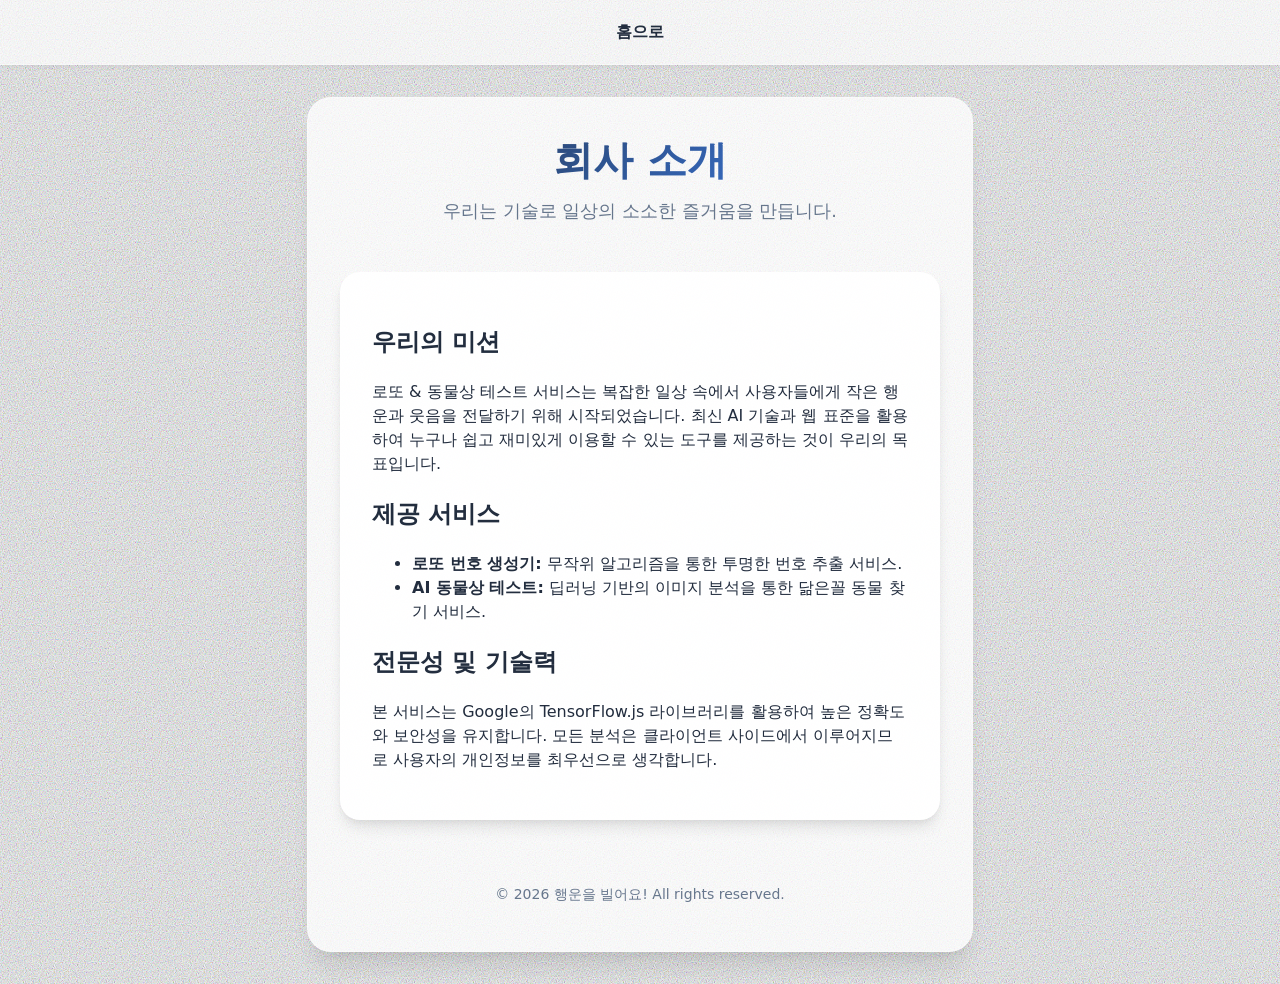
<file: about.html>
<!doctype html>
<html lang="ko">
<head>
  <meta charset="UTF-8" />
  <meta name="viewport" content="width=device-width, initial-scale=1.0" />
  <title>회사 소개 - 로또 & 동물상 테스트</title>
  <link rel="stylesheet" href="/style.css">
</head>
<body>
  <nav class="navbar">
    <div class="nav-content">
      <a href="/" class="nav-link">홈으로</a>
    </div>
  </nav>

  <div class="app-container">
    <header>
      <h1>회사 소개</h1>
      <p>우리는 기술로 일상의 소소한 즐거움을 만듭니다.</p>
    </header>

    <main>
      <section class="content-rich-section">
        <h2>우리의 미션</h2>
        <p>로또 & 동물상 테스트 서비스는 복잡한 일상 속에서 사용자들에게 작은 행운과 웃음을 전달하기 위해 시작되었습니다. 최신 AI 기술과 웹 표준을 활용하여 누구나 쉽고 재미있게 이용할 수 있는 도구를 제공하는 것이 우리의 목표입니다.</p>
        
        <h2>제공 서비스</h2>
        <ul>
          <li><strong>로또 번호 생성기:</strong> 무작위 알고리즘을 통한 투명한 번호 추출 서비스.</li>
          <li><strong>AI 동물상 테스트:</strong> 딥러닝 기반의 이미지 분석을 통한 닮은꼴 동물 찾기 서비스.</li>
        </ul>

        <h2>전문성 및 기술력</h2>
        <p>본 서비스는 Google의 TensorFlow.js 라이브러리를 활용하여 높은 정확도와 보안성을 유지합니다. 모든 분석은 클라이언트 사이드에서 이루어지므로 사용자의 개인정보를 최우선으로 생각합니다.</p>
      </section>
    </main>

    <footer>
      <p>&copy; 2026 행운을 빌어요! All rights reserved.</p>
    </footer>
  </div>
</body>
</html>
</file>
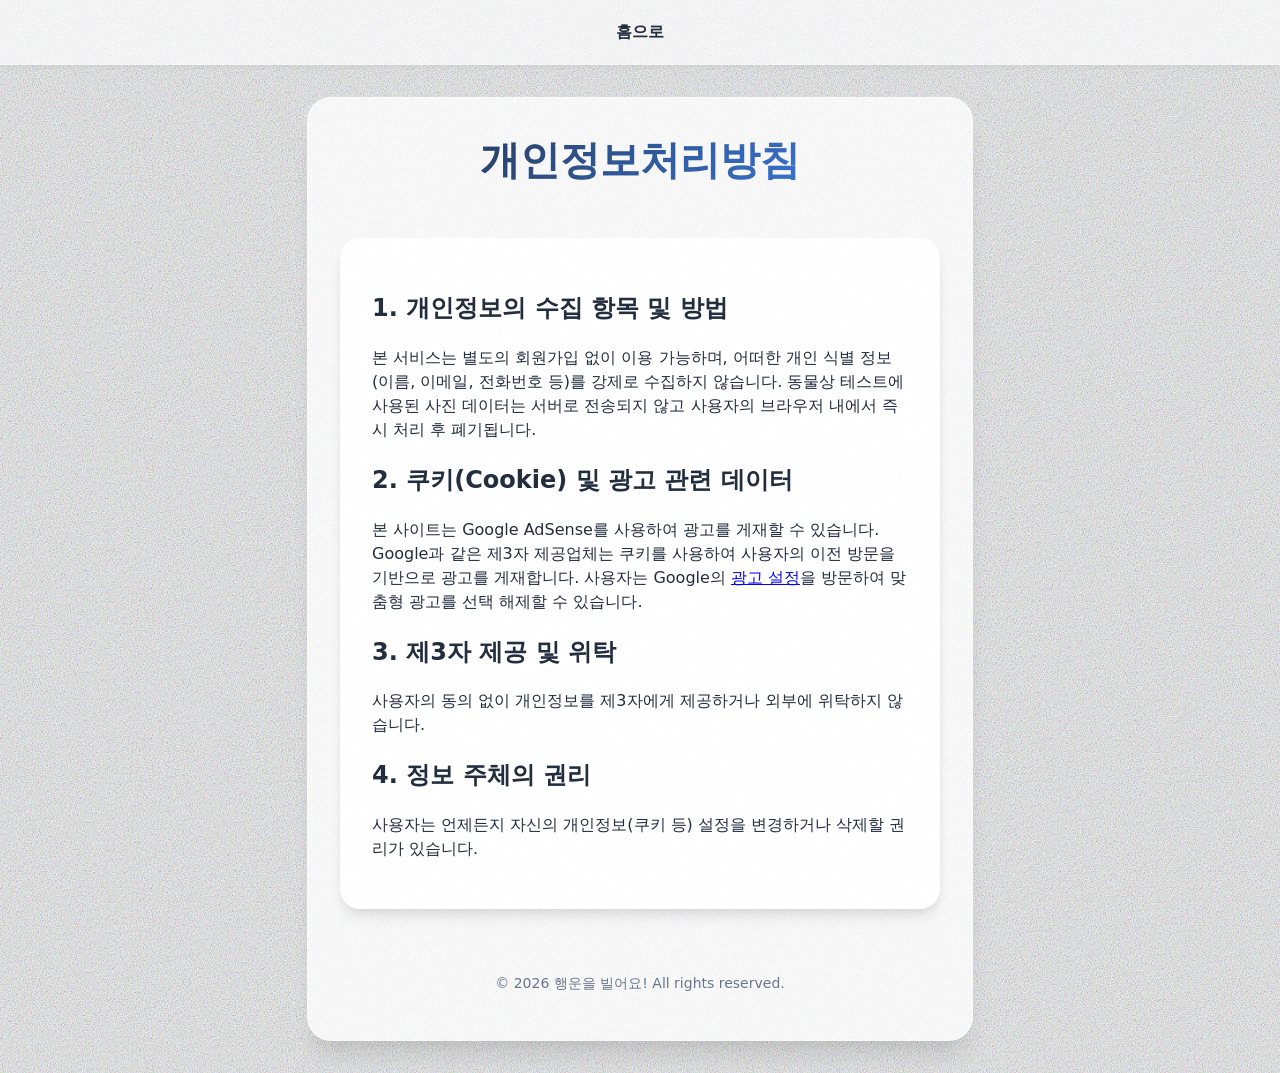
<file: privacy.html>
<!doctype html>
<html lang="ko">
<head>
  <meta charset="UTF-8" />
  <meta name="viewport" content="width=device-width, initial-scale=1.0" />
  <title>개인정보처리방침 - 로또 & 동물상 테스트</title>
  <link rel="stylesheet" href="/style.css">
</head>
<body>
  <nav class="navbar">
    <div class="nav-content">
      <a href="/" class="nav-link">홈으로</a>
    </div>
  </nav>

  <div class="app-container">
    <header>
      <h1>개인정보처리방침</h1>
    </header>

    <main>
      <section class="content-rich-section">
        <h2>1. 개인정보의 수집 항목 및 방법</h2>
        <p>본 서비스는 별도의 회원가입 없이 이용 가능하며, 어떠한 개인 식별 정보(이름, 이메일, 전화번호 등)를 강제로 수집하지 않습니다. 동물상 테스트에 사용된 사진 데이터는 서버로 전송되지 않고 사용자의 브라우저 내에서 즉시 처리 후 폐기됩니다.</p>
        
        <h2>2. 쿠키(Cookie) 및 광고 관련 데이터</h2>
        <p>본 사이트는 Google AdSense를 사용하여 광고를 게재할 수 있습니다. Google과 같은 제3자 제공업체는 쿠키를 사용하여 사용자의 이전 방문을 기반으로 광고를 게재합니다. 사용자는 Google의 <a href="https://adssettings.google.com/authenticated">광고 설정</a>을 방문하여 맞춤형 광고를 선택 해제할 수 있습니다.</p>

        <h2>3. 제3자 제공 및 위탁</h2>
        <p>사용자의 동의 없이 개인정보를 제3자에게 제공하거나 외부에 위탁하지 않습니다.</p>

        <h2>4. 정보 주체의 권리</h2>
        <p>사용자는 언제든지 자신의 개인정보(쿠키 등) 설정을 변경하거나 삭제할 권리가 있습니다.</p>
      </section>
    </main>

    <footer>
      <p>&copy; 2026 행운을 빌어요! All rights reserved.</p>
    </footer>
  </div>
</body>
</html>
</file>
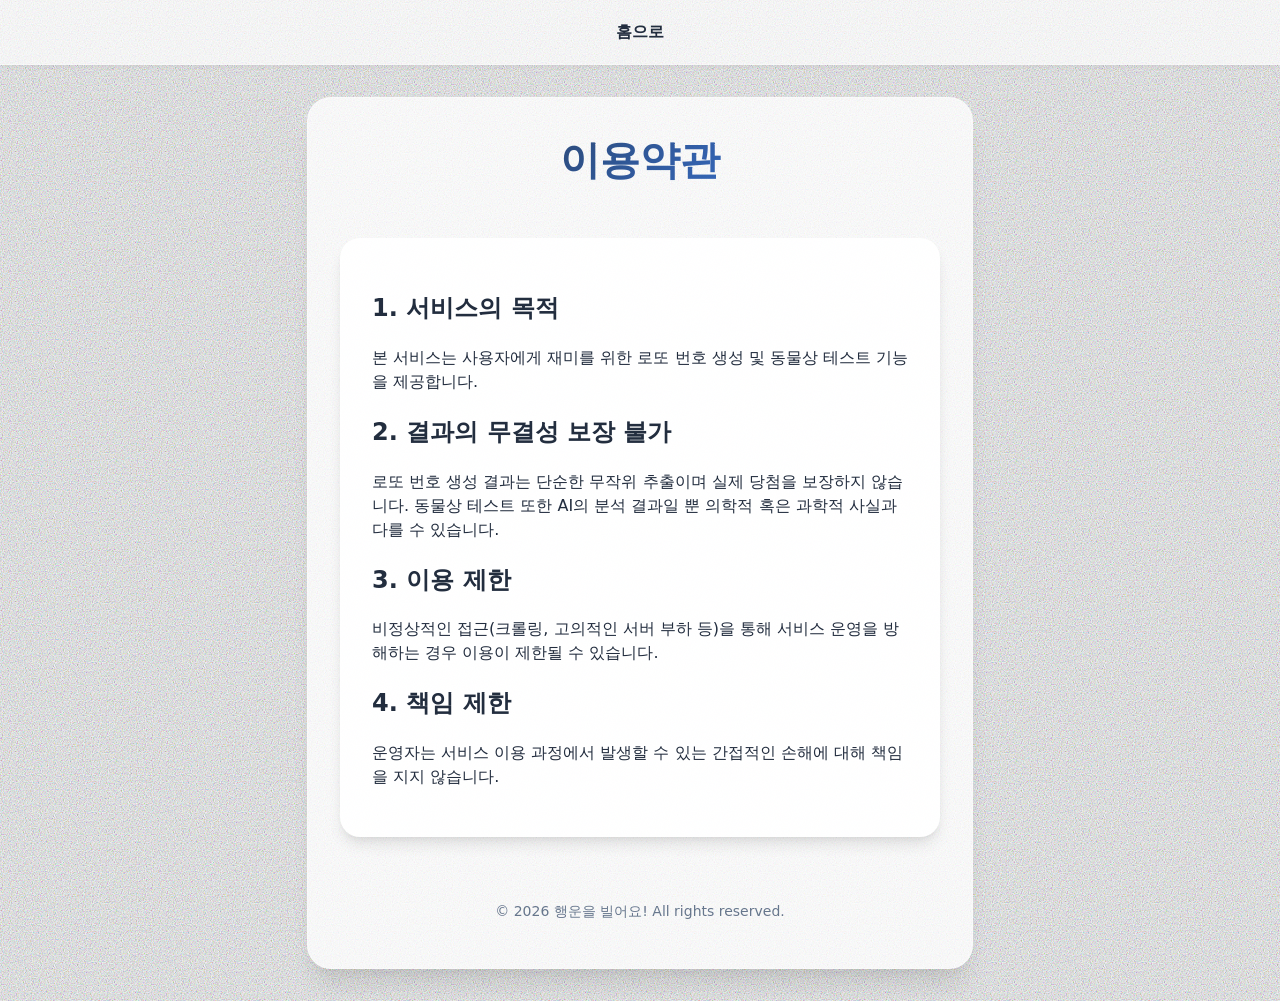
<file: terms.html>
<!doctype html>
<html lang="ko">
<head>
  <meta charset="UTF-8" />
  <meta name="viewport" content="width=device-width, initial-scale=1.0" />
  <title>이용약관 - 로또 & 동물상 테스트</title>
  <link rel="stylesheet" href="/style.css">
</head>
<body>
  <nav class="navbar">
    <div class="nav-content">
      <a href="/" class="nav-link">홈으로</a>
    </div>
  </nav>

  <div class="app-container">
    <header>
      <h1>이용약관</h1>
    </header>

    <main>
      <section class="content-rich-section">
        <h2>1. 서비스의 목적</h2>
        <p>본 서비스는 사용자에게 재미를 위한 로또 번호 생성 및 동물상 테스트 기능을 제공합니다.</p>
        
        <h2>2. 결과의 무결성 보장 불가</h2>
        <p>로또 번호 생성 결과는 단순한 무작위 추출이며 실제 당첨을 보장하지 않습니다. 동물상 테스트 또한 AI의 분석 결과일 뿐 의학적 혹은 과학적 사실과 다를 수 있습니다.</p>

        <h2>3. 이용 제한</h2>
        <p>비정상적인 접근(크롤링, 고의적인 서버 부하 등)을 통해 서비스 운영을 방해하는 경우 이용이 제한될 수 있습니다.</p>

        <h2>4. 책임 제한</h2>
        <p>운영자는 서비스 이용 과정에서 발생할 수 있는 간접적인 손해에 대해 책임을 지지 않습니다.</p>
      </section>
    </main>

    <footer>
      <p>&copy; 2026 행운을 빌어요! All rights reserved.</p>
    </footer>
  </div>
</body>
</html>
</file>
<file: style.css>
@layer base, layout, components, utilities;

@layer base {
  :root {
    --bg-color: #f8fafc;
    --text-color: #1e293b;
    --primary-color: #3b82f6;
    --primary-glow: rgba(59, 130, 246, 0.5);
    --secondary-color: #64748b;
    
    /* Lotto Ball Colors */
    --lotto-1: #facc15; /* yellow */
    --lotto-11: #3b82f6; /* blue */
    --lotto-21: #ef4444; /* red */
    --lotto-31: #94a3b8; /* grey */
    --lotto-41: #22c55e; /* green */
    
    --shadow-soft: 0 10px 15px -3px rgba(0, 0, 0, 0.1), 0 4px 6px -2px rgba(0, 0, 0, 0.05);
    --shadow-deep: 0 20px 25px -5px rgba(0, 0, 0, 0.1), 0 10px 10px -5px rgba(0, 0, 0, 0.04);
  }

  html {
    scroll-behavior: smooth;
  }

  body {
    font-family: 'Inter', system-ui, -apple-system, sans-serif;
    background-color: var(--bg-color);
    color: var(--text-color);
    margin: 0;
    line-height: 1.5;
    background-image: url("data:image/svg+xml,%3Csvg viewBox='0 0 200 200' xmlns='http://www.w3.org/2000/svg'%3E%3Cfilter id='noiseFilter'%3E%3CfeTurbulence type='fractalNoise' baseFrequency='0.65' numOctaves='3' stitchTiles='stitch'/%3E%3C/filter%3E%3Crect width='100%25' height='100%25' filter='url(%23noiseFilter)'/%3E%3C/svg%3E");
    background-repeat: repeat;
    background-size: 150px;
    opacity: 0.98;
  }
}

@layer layout {
  .navbar {
    position: sticky;
    top: 0;
    z-index: 1000;
    background: rgba(255, 255, 255, 0.7);
    backdrop-filter: blur(12px);
    -webkit-backdrop-filter: blur(12px);
    border-bottom: 1px solid rgba(255, 255, 255, 0.3);
    padding: 0.75rem 0;
    box-shadow: 0 4px 6px -1px rgba(0, 0, 0, 0.05);
  }

  .nav-content {
    max-width: 600px;
    margin: 0 auto;
    display: flex;
    justify-content: center;
    gap: 2rem;
  }

  .nav-link {
    text-decoration: none;
    color: var(--text-color);
    font-weight: 600;
    font-size: 1rem;
    transition: all 0.2s ease;
    padding: 0.5rem 1rem;
    border-radius: 8px;
  }

  .nav-link:hover {
    color: var(--primary-color);
    background: rgba(59, 130, 246, 0.1);
  }

  .app-container {
    max-width: 600px;
    margin: 2rem auto;
    padding: 2rem;
    background: rgba(255, 255, 255, 0.8);
    backdrop-filter: blur(12px);
    -webkit-backdrop-filter: blur(12px);
    border-radius: 24px;
    box-shadow: var(--shadow-deep);
    border: 1px solid rgba(255, 255, 255, 0.3);
    container-type: inline-size;
  }

  header {
    text-align: center;
    margin-bottom: 3rem;
  }

  header h1 {
    font-size: 2.5rem;
    font-weight: 800;
    margin: 0;
    background: linear-gradient(135deg, #1e293b 0%, #3b82f6 100%);
    -webkit-background-clip: text;
    -webkit-text-fill-color: transparent;
  }

  header p {
    color: var(--secondary-color);
    font-size: 1.1rem;
    margin-top: 0.5rem;
  }

  main {
    display: flex;
    flex-direction: column;
    gap: 3rem;
  }

  footer {
    text-align: center;
    margin-top: 4rem;
    font-size: 0.875rem;
    color: var(--secondary-color);
  }
}

@layer components {
  .balls-container {
    display: flex;
    justify-content: center;
    flex-wrap: wrap;
    gap: 1rem;
    min-height: 80px;
    margin-bottom: 2rem;
  }

  .generator-section {
    display: flex;
    flex-direction: column;
    align-items: center;
  }

  .glow-button {
    background-color: var(--primary-color);
    color: white;
    border: none;
    padding: 1rem 2.5rem;
    font-size: 1.25rem;
    font-weight: 600;
    border-radius: 9999px;
    cursor: pointer;
    transition: all 0.3s ease;
    box-shadow: 0 4px 14px 0 var(--primary-glow);
  }

  .glow-button:hover {
    transform: translateY(-2px);
    box-shadow: 0 6px 20px 0 var(--primary-glow);
    background-color: #2563eb;
  }

  .glow-button:active {
    transform: translateY(0);
  }

  .history-section {
    border-top: 1px solid #e2e8f0;
    padding-top: 2rem;
  }

  .history-section h2 {
    font-size: 1.25rem;
    margin-bottom: 1.5rem;
    color: var(--text-color);
  }

  .history-list {
    display: flex;
    flex-direction: column;
    gap: 1rem;
    max-height: 300px;
    overflow-y: auto;
    padding-right: 0.5rem;
  }

  .history-item {
    display: flex;
    align-items: center;
    gap: 0.75rem;
    padding: 0.75rem;
    background: white;
    border-radius: 12px;
    box-shadow: var(--shadow-soft);
    animation: slideIn 0.3s ease-out forwards;
  }

  .text-button {
    background: none;
    border: none;
    color: var(--secondary-color);
    font-size: 0.875rem;
    cursor: pointer;
    margin-top: 1rem;
    text-decoration: underline;
  }

  .animal-test-section {
    margin-top: 1rem;
  }

  .test-container {
    display: flex;
    flex-direction: column;
    align-items: center;
    gap: 1.5rem;
  }

  .upload-wrapper label {
    display: inline-block;
    cursor: pointer;
  }

  .image-preview-wrapper {
    width: 250px;
    height: 250px;
    border: 2px dashed #cbd5e1;
    border-radius: 20px;
    overflow: hidden;
    display: flex;
    align-items: center;
    justify-content: center;
    background: #f1f5f9;
    position: relative;
    box-shadow: var(--shadow-soft);
  }

  .image-preview-wrapper img {
    width: 100%;
    height: 100%;
    object-fit: cover;
  }

  .placeholder-text {
    color: var(--secondary-color);
    font-size: 0.875rem;
    text-align: center;
  }

  .label-wrapper {
    width: 100%;
    display: flex;
    flex-direction: column;
    gap: 0.5rem;
  }

  .label-wrapper div {
    padding: 0.5rem 1rem;
    background: white;
    border-radius: 8px;
    font-size: 0.875rem;
    font-weight: 500;
    box-shadow: var(--shadow-soft);
    display: flex;
    justify-content: space-between;
  }

  .content-rich-section {
    padding: 2rem;
    background: white;
    border-radius: 20px;
    box-shadow: var(--shadow-soft);
  }

  .guide-content h3 {
    font-size: 1.15rem;
    margin: 1.5rem 0 0.75rem;
    color: var(--primary-color);
  }

  .guide-content p {
    font-size: 0.95rem;
    color: var(--secondary-color);
    line-height: 1.7;
  }

  .faq-item {
    margin-bottom: 1.5rem;
  }

  .faq-item h4 {
    margin-bottom: 0.5rem;
    color: var(--text-color);
  }

  .faq-item p {
    font-size: 0.9rem;
    color: var(--secondary-color);
  }

  .footer-links {
    margin-top: 1rem;
    display: flex;
    justify-content: center;
    gap: 1rem;
    font-size: 0.8rem;
  }

  .footer-links a {
    color: var(--secondary-color);
    text-decoration: none;
  }

  .footer-links a:hover {
    color: var(--primary-color);
  }

  .partnership-section {
    margin-top: 1rem;
  }

  .glass-card {
    background: rgba(255, 255, 255, 0.4);
    border: 1px solid rgba(255, 255, 255, 0.2);
    padding: 2rem;
    border-radius: 20px;
    box-shadow: var(--shadow-soft);
  }

  .glass-card h2 {
    font-size: 1.5rem;
    margin-bottom: 0.5rem;
  }

  .glass-card p {
    color: var(--secondary-color);
    margin-bottom: 1.5rem;
  }

  .contact-form {
    display: flex;
    flex-direction: column;
    gap: 1.25rem;
  }

  .form-group {
    display: flex;
    flex-direction: column;
    gap: 0.5rem;
  }

  .form-group label {
    font-size: 0.875rem;
    font-weight: 600;
    color: var(--text-color);
  }

  .form-group input,
  .form-group textarea {
    padding: 0.75rem 1rem;
    border: 1px solid #e2e8f0;
    border-radius: 12px;
    background: rgba(255, 255, 255, 0.8);
    font-family: inherit;
    font-size: 1rem;
    transition: all 0.2s ease;
  }

  .form-group input:focus,
  .form-group textarea:focus {
    outline: none;
    border-color: var(--primary-color);
    box-shadow: 0 0 0 3px var(--primary-glow);
  }

  .glow-button.small {
    padding: 0.75rem 1.5rem;
    font-size: 1rem;
    align-self: flex-start;
  }
}

@keyframes slideIn {
  from { opacity: 0; transform: translateY(10px); }
  to { opacity: 1; transform: translateY(0); }
}

@container (max-width: 450px) {
  header h1 {
    font-size: 1.8rem;
  }
  
  .glow-button {
    width: 100%;
    padding: 0.75rem 1.5rem;
  }
}
</file>
